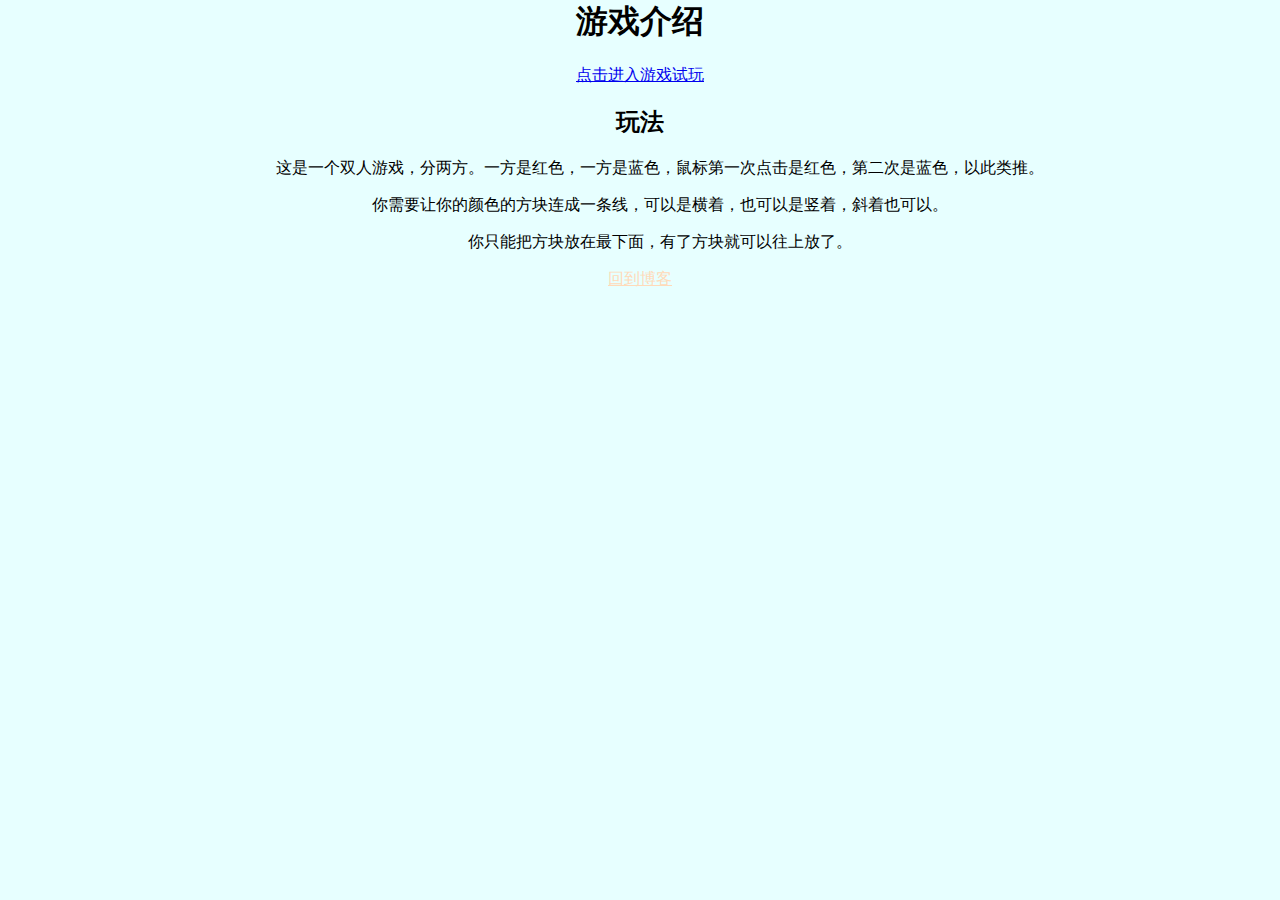
<file: index.html>
<html lang="en">
    <head>
        <meta charset="UTF-8" />
        <meta name="viewport" content="width=device-width, initial-scale=1.0" />
        <link rel="stylesheet" href="style1.css" />
        <title>Document</title>
    </head>
    <body style="background-color: rgb(231, 255, 255)">
        <h1 id="github-page-">游戏介绍</h1>
        <a href="/4-in-line/contact.html">点击进入游戏试玩</a>
        <h2 id="-">玩法</h2>
        <ul>
            <p>
                这是一个双人游戏，分两方。一方是红色，一方是蓝色，鼠标第一次点击是红色，第二次是蓝色，以此类推。
            </p>
            <p>
                你需要让你的颜色的方块连成一条线，可以是横着，也可以是竖着，斜着也可以。
            </p>
            <p>你只能把方块放在最下面，有了方块就可以往上放了。</p>
        </ul>
        <a href="https://yogu13579.github.io/" style="color: peachpuff"
            >回到博客</a
        >
    </body>
</html>
</file>
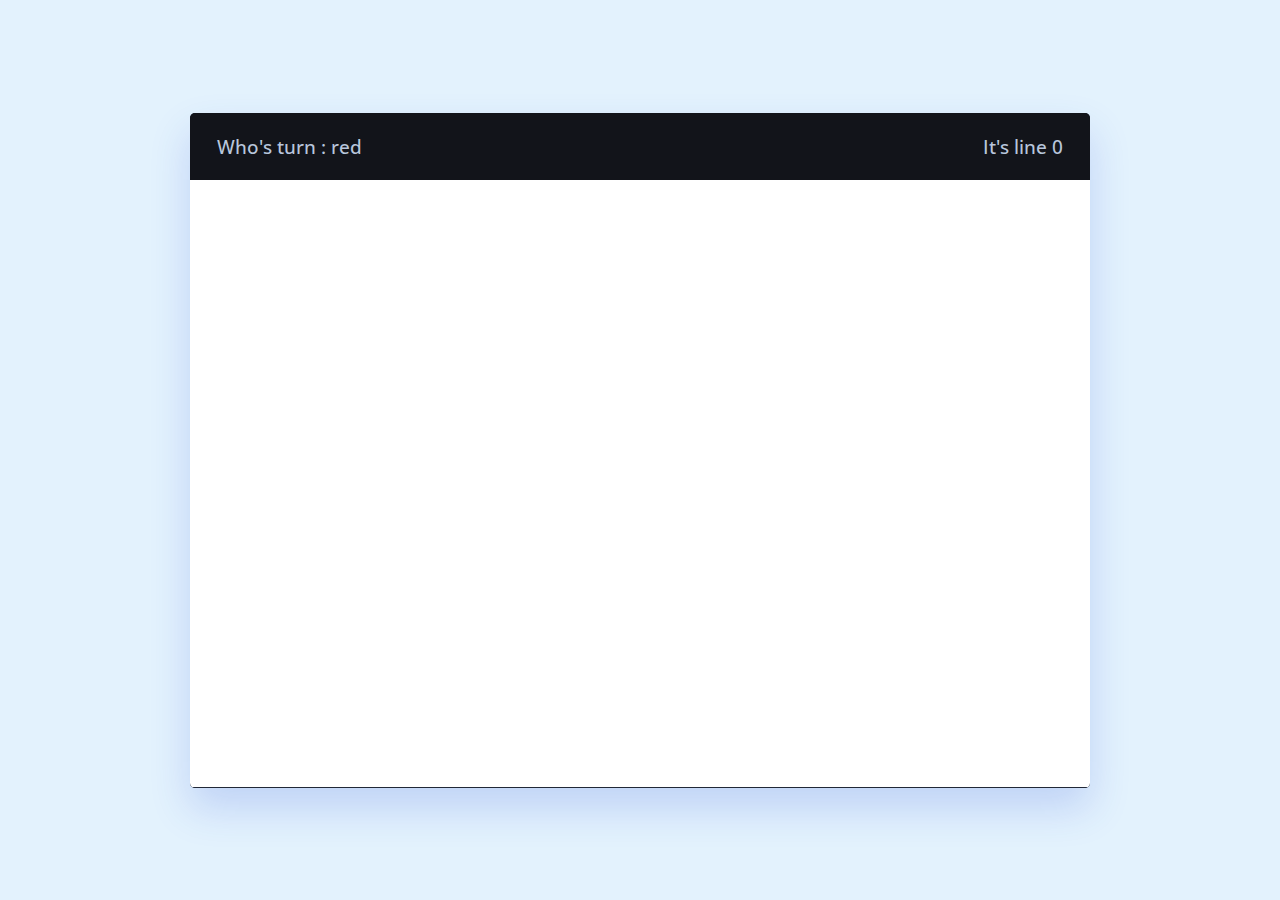
<file: 4 in a line/index.html>
<!doctype html>
<html lang="en" dir="ltr">
    <head>
        <meta charset="utf-8" />
        <title>4 in a line</title>
        <link rel="stylesheet" href="style.css" />
        <meta name="viewport" content="width=device-width, initial-scale=1.0" />
        <script src="script.js" defer></script>
    </head>

    <body>
        <div class="wrapper" style="background-color: #293447;">
            <div class="game-details" style="background-color: #12141a;">
                <span class="turn" style="background-color: #12141a;">Who's turn : red</span>
                <span class="line" style="background-color: #12141a;">It's line 0</span>
            </div>
            <div class="play-board" style="background-color: #212837;;">
            </div>
        </div>
    </body>
</html>
</file>
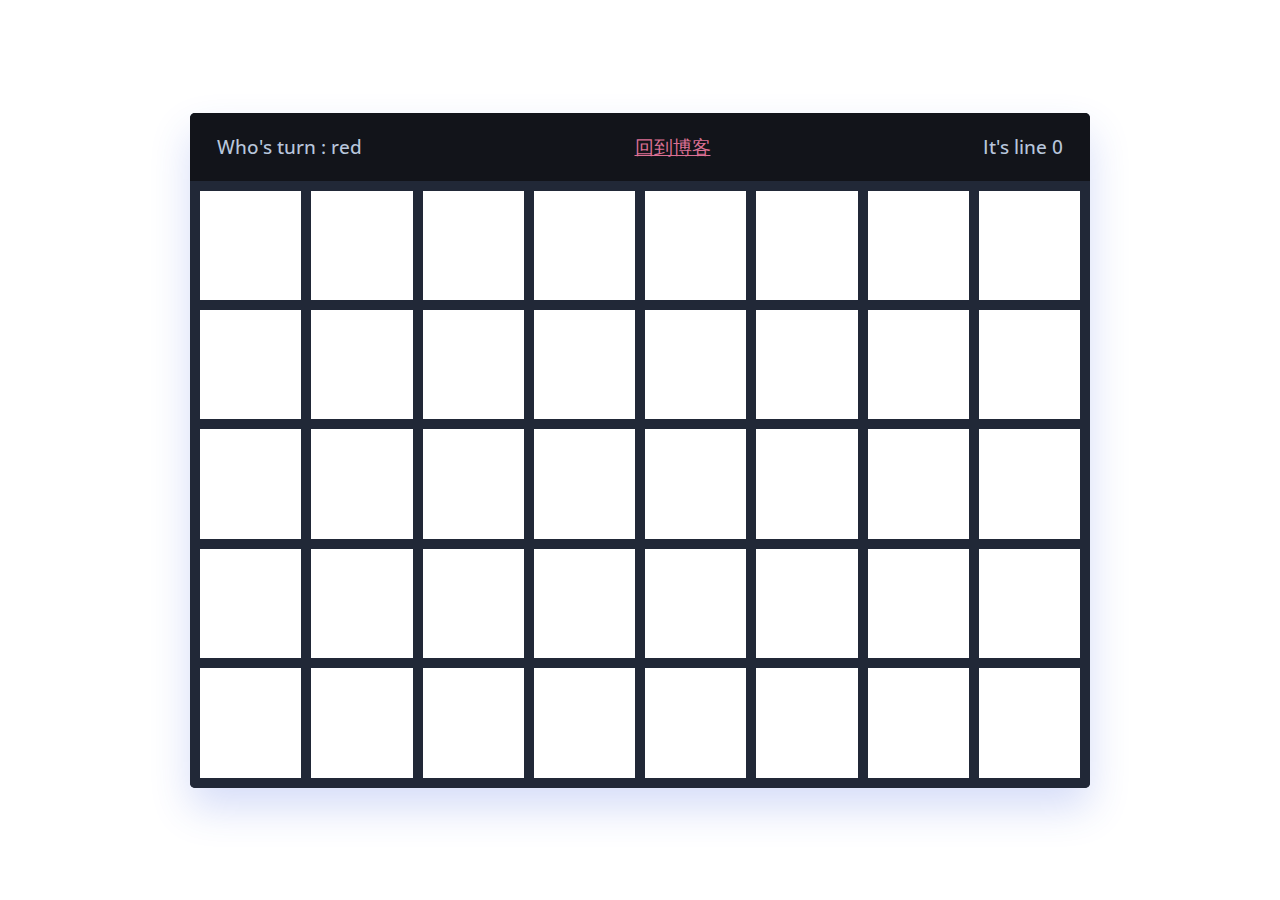
<file: contact.html>
<!doctype html>
<html lang="en" dir="ltr">
    <head>
        <meta charset="utf-8" />
        <title>4 in a line</title>
        <link rel="stylesheet" href="style.css" />
        <meta name="viewport" content="width=device-width, initial-scale=1.0" />
        <script src="script.js" defer></script>
    </head>

    <body>
        <div class="wrapper" style="background-color: #293447">
            <div class="game-details" style="background-color: #12141a">
                <span class="turn" style="background-color: #12141a"
                    >Who's turn : red</span
                >
                <a
                    href="https://yogu13579.github.io/"
                    style="color: palevioletred"
                    >回到博客</a
                >
                <span class="line" style="background-color: #12141a"
                    >It's line 0</span
                >
            </div>
            <div class="play-board" style="background-color: #212837"></div>
        </div>
    </body>
</html>
</file>
<file: style1.css>
body {
    margin: 0;
    text-align: center;
}
</file>
<file: 4 in a line/style.css>
/* Import Google font */
@import url("https://fonts.googleapis.com/css2?family=Open+Sans:wght@400;500;600;700&display=swap");
* {
    margin: 0;
    padding: 0;
    box-sizing: border-box;
    font-family: "Open Sans", sans-serif;
}
body {
    display: flex;
    align-items: center;
    justify-content: center;
    min-height: 100vh;
    background: #e3f2fd;
}
.wrapper {
    width: 100vmin;
    height: 75vmin;
    display: flex;
    overflow: hidden;
    flex-direction: column;
    justify-content: center;
    border-radius: 5px;
    background: #293447;
    box-shadow: 0 20px 40px rgba(52, 87, 220, 0.2);
}
.game-details {
    color: #b8c6dc;
    font-weight: 500;
    font-size: 1.2rem;
    padding: 20px 27px;
    display: flex;
    justify-content: space-between;
}
.play-board {
    height: 100%;
    width: 100%;
    display: grid;
    background: #212837;
    grid-template: repeat(5, 1fr) / repeat(8, 1fr);
}
.play-board .piece {
    background: #ff003d;
}
.play-board .red {
    background: #ff003d;
}
</file>
<file: style.css>
/* Import Google font */
@import url("https://fonts.googleapis.com/css2?family=Open+Sans:wght@400;500;600;700&display=swap");
* {
    margin: 0;
    padding: 0;
    box-sizing: border-box;
    font-family: "Open Sans", sans-serif;
}
body {
    display: flex;
    align-items: center;
    justify-content: center;
    min-height: 100vh;
    text-align: center;
}
.wrapper {
    width: 100vmin;
    height: 75vmin;
    display: flex;
    overflow: hidden;
    flex-direction: column;
    justify-content: center;
    border-radius: 5px;
    box-shadow: 0 20px 40px rgba(52, 87, 220, 0.2);
}
.game-details {
    color: #b8c6dc;
    font-weight: 500;
    font-size: 1.2rem;
    padding: 20px 27px;
    display: flex;
    justify-content: space-between;
}
.play-board {
    height: 100%;
    width: 100%;
    display: grid;
    grid-template: repeat(5, 1fr) / repeat(8, 1fr);
    gap: 10px;
    padding: 10px;
}
.play-board .piece {
    background: #ff003d;
}
.play-board .red {
    background: #ff003d;
}
</file>
